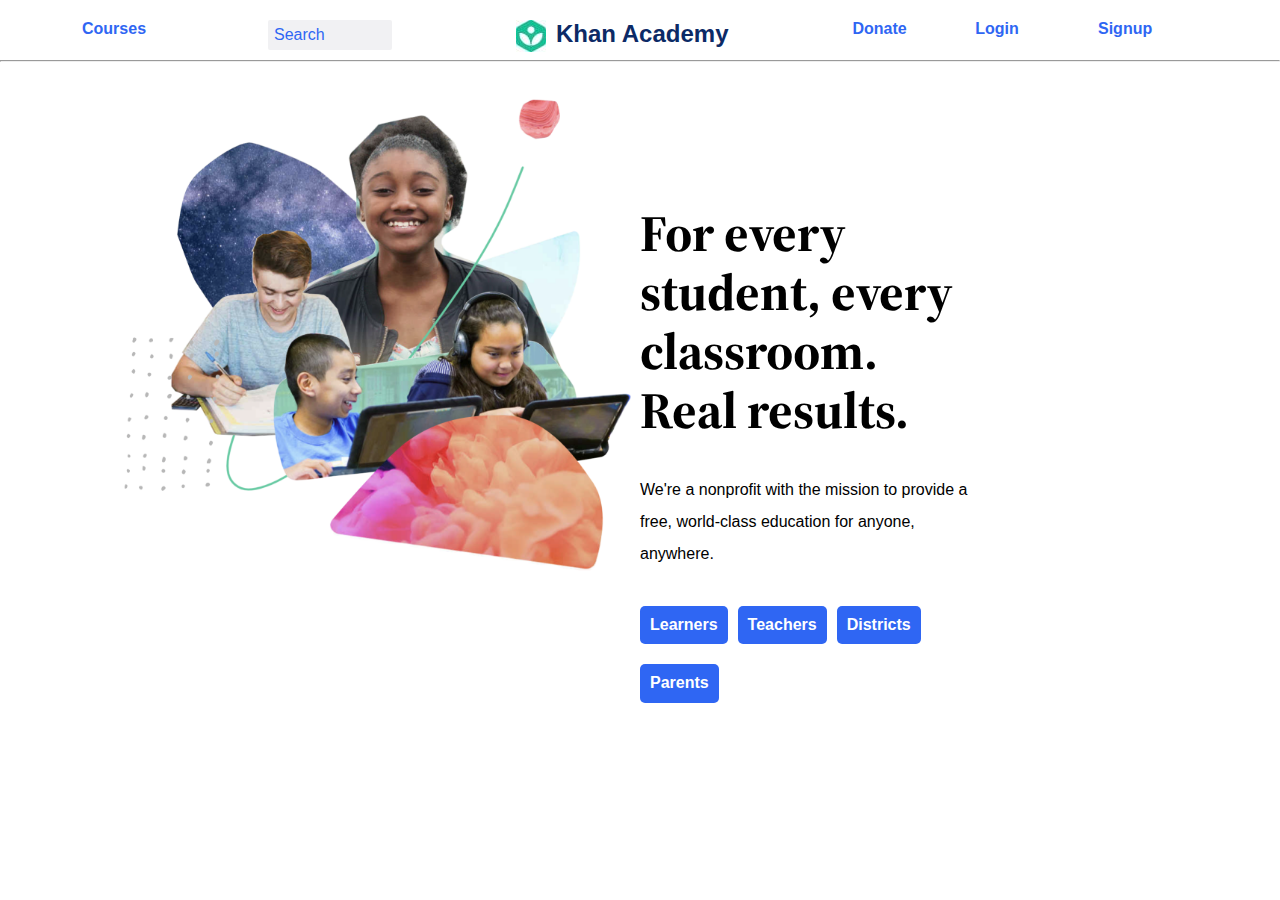
<file: index.html>
<!DOCTYPE html>
<html lang="en">

<head>
    <meta charset="UTF-8">
    <meta http-equiv="X-UA-Compatible" content="IE=edge">
    <meta name="description" content="Your description goes here">
    <meta name="keywords" content="one, two, three">
    <meta name="viewport" content="width=device-width, initial-scale=1.0">
    <title>Document</title>

    <!-- external CSS link -->
    <link rel="stylesheet" href="css/normalize.css">
    <link rel="stylesheet" href="css/style.css">
    <link rel="preconnect" href="https://fonts.googleapis.com">
<link rel="preconnect" href="https://fonts.gstatic.com" crossorigin>
<link href="https://fonts.googleapis.com/css2?family=Source+Serif+Pro:wght@300&display=swap" rel="stylesheet">
</head>

<body>
<header>
    <nav>
        <a href="#">Courses</a>
        <input type="search" placeholder="Search">
        <img src="./images/khan-logo.jpg" alt="Logo">
        <h2>Khan Academy</h2>
        <ul>
            <li><a href="#">Donate</a></li>
            <li><a href="#">Login</a></li>
            <li><a href="#">Signup</a></li>
        </ul>
    </nav>
</header>
<hr>
    <main>
		<section><img src="./images/Khan.jpg" alt="Childern Learning"></section>
		<section>
			<h1>For every student, every classroom. Real results.</h1>
			<p>We're a nonprofit with the mission to provide a free, world-class education for anyone, anywhere.</p>
			<nav>
				<ul>
					<li><button href="#">Learners</button></li>
					<li><button href="#">Teachers</button></li>
					<li><button href="#">Districts</button></li>
					<li><button href="#">Parents</button></li>
				</ul>
			</nav>
		</section>
	</main>
</body>

</html>
</file>
<file: css/style.css>
/* Box Model Hack */
* {
  box-sizing: border-box;
}

/******************************************
/* BASE STYLES
/*******************************************/

body {
  font-family: "Lato", "Noto Sans", "Helvetica", "Corbel", sans-serif,
    "Helvetica", "Corbel", sans-serif;
}

/******************************************
/* LAYOUT
/*******************************************/

/* Navigation */

header {
  padding: 20px;
}

header nav > * {
  width: 10%;
  float: left;
  margin: 0 5%;
  list-style: none;
}

header nav ul > li {
  float: left;
  width: 33%;
}

nav img {
  margin-right: 0;
  width: auto;
}

header nav h2 {
  margin: 0;
  width: auto;
  padding-left: 10px;
  color: #0C2A66;
}

header nav ul {
  padding: 0;
  margin-right: 0;
  width: 30%;
  margin-left: 10%;
}

header nav a {
  text-decoration: none;
  color: #2f66f3;
  font-weight: bold;
}

hr {
  margin-top: 20px;
}

header nav input {
  padding: 0;
  margin-left: 0;
  border: none;
  background-color: #F1F1F3;
  border-radius: 2px;
  padding: 6px 0 6px 6px;
}

::placeholder {
    color: #2f66f3;
    font-weight: 300;
}

/* Main Styling */

main {
  clear: both;
}

main > section {
  float: left;
  width: 50%;
  /* height: 600px; */
}

main img {
  width: 100%;
}

main > section:last-child {
  margin-top: 100px;
  padding-right: 300px;
}

main > section img {
  margin-top: 20px;
  padding-left: 100px;
}

main > section h1 {
  font-size: 3em;
  font-family: "Source Serif Pro", serif;
  font-weight: bold;
  font-size: 3.2em;
}

main > section p {
  line-height: 2em;
}

main nav ul {
  list-style: none;
  padding: 0;
}

main nav li {
  float: left;
  padding-right: 10px;
}

button {
  color: white;
  background-color: #2f66f3;
  border: none;
  padding: 10px;
  border-radius: 5px;
  font-weight: bold;
  margin-top: 20px;
}

/******************************************
/* ADDITIONAL STYLES
/*******************************************/
</file>
